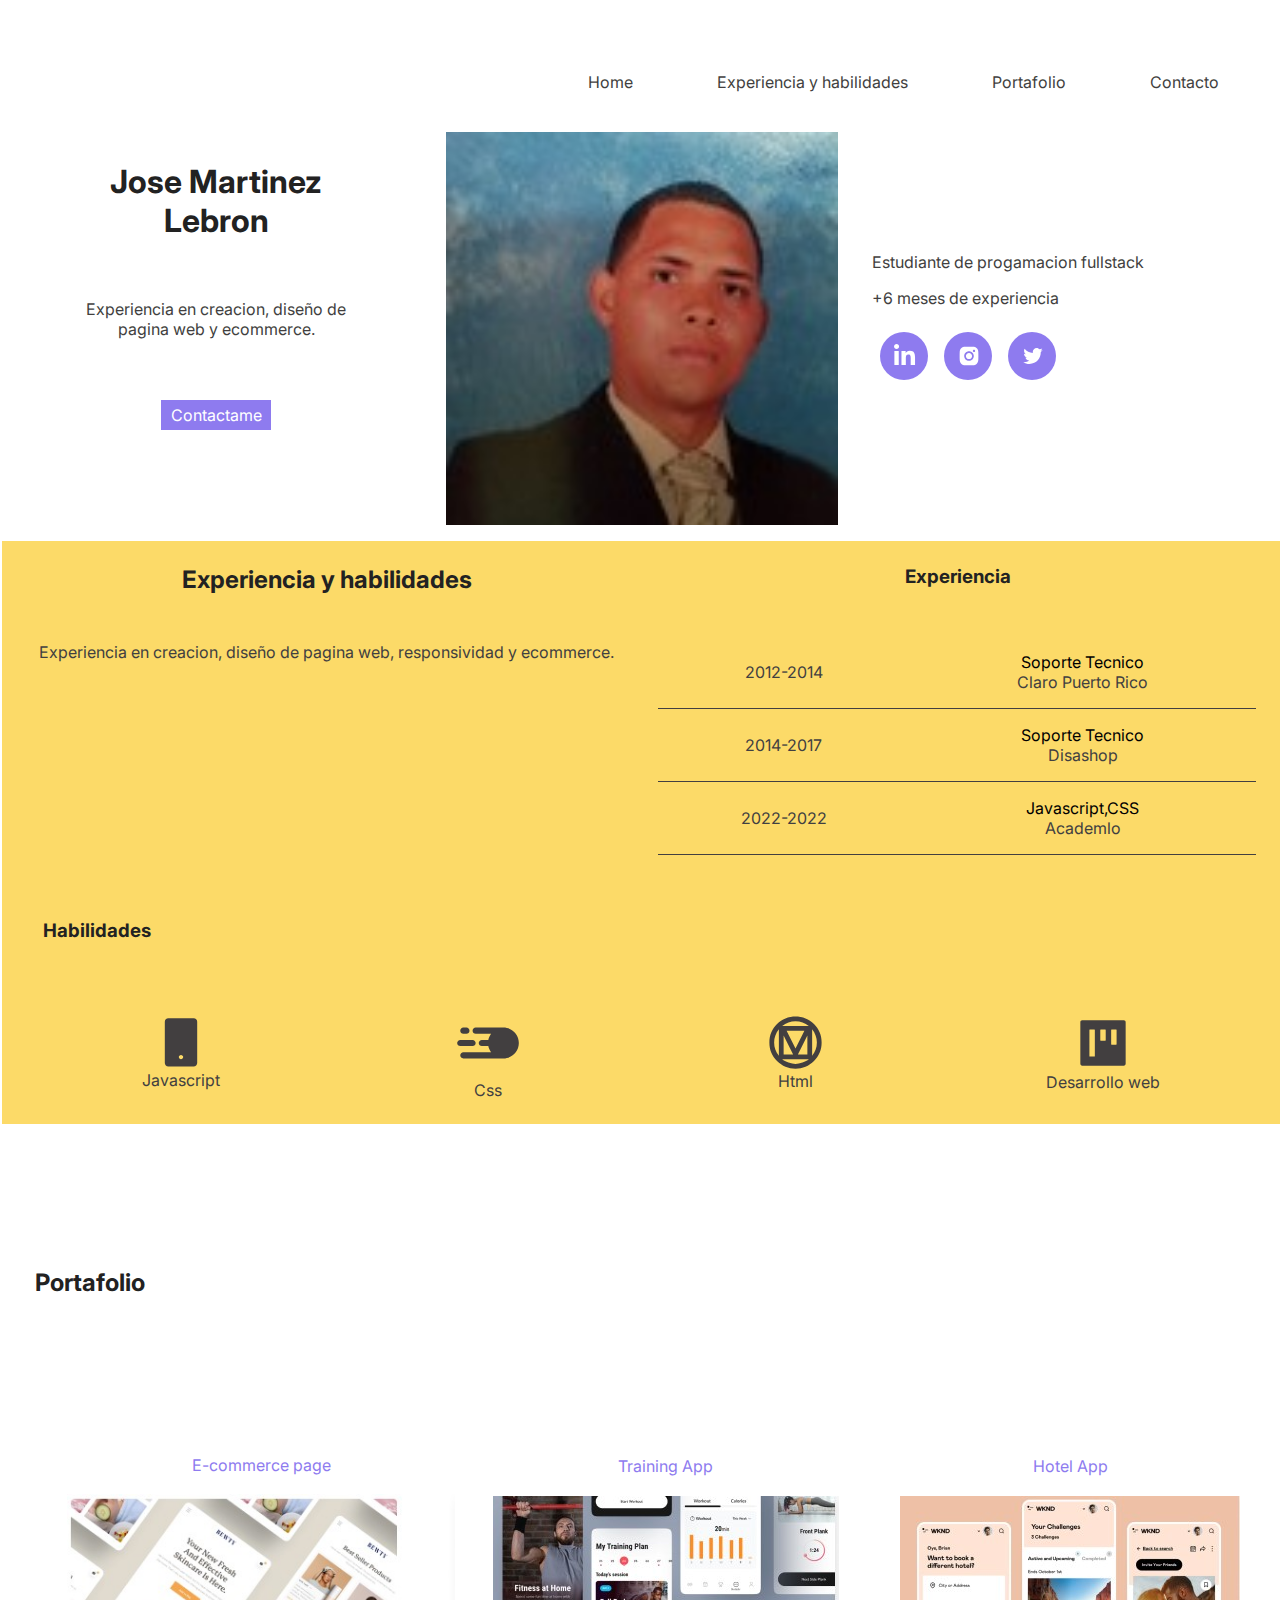
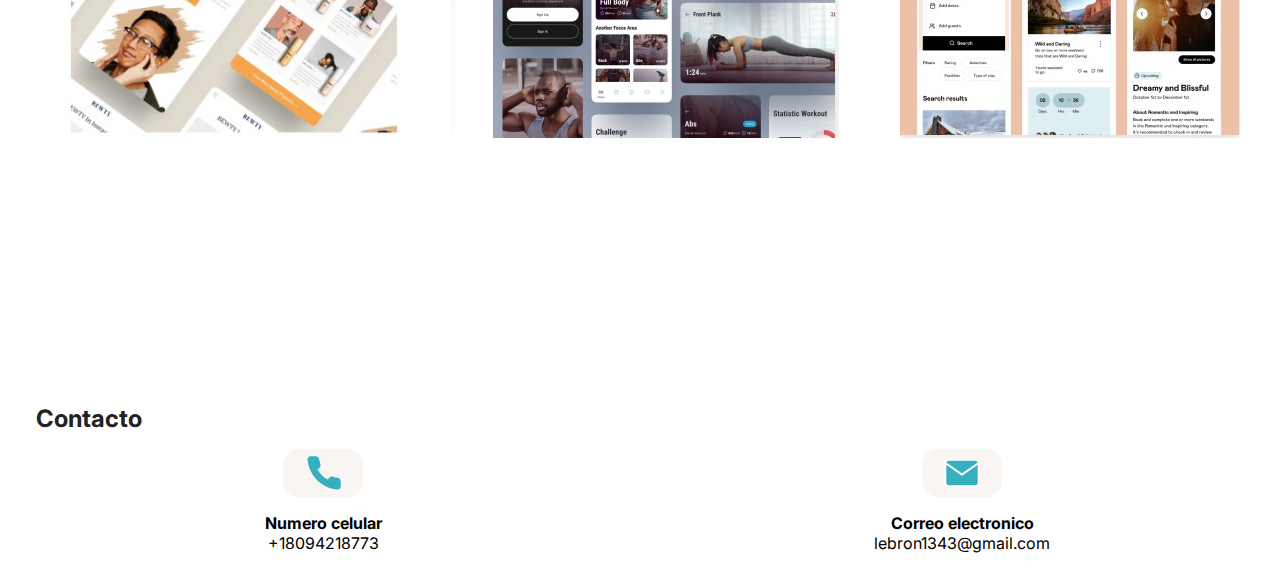
<file: index.html>
<!DOCTYPE html>
<html lang="en">
<head>
    <meta charset="UTF-8">
    <meta http-equiv="X-UA-Compatible" content="IE=edge">
    <meta name="viewport" content="width=device-width, initial-scale=1.0">
    <title>Document</title>
    <link rel="preconnect" href="https://fonts.googleapis.com">
    <link rel="preconnect" href="https://fonts.gstatic.com" crossorigin>
    <link href="https://fonts.googleapis.com/css2?family=Inter:wght@400;600&display=swap" rel="stylesheet">
    <link rel="stylesheet" href="./style/style.css">
    <link rel="stylesheet" href="./style/layout.css">
    
</head>
<body>
<div class="row">

    <nav>
        <button onclick="toggleMenu()">
            <img src="./image/menu 1.svg" alt="">
        </button>
        <ul class="hidden " id="ul-nav">
            <li>
                <a  href="#Home-id">Home</a> 
            </li>
            <li>
                <a  href="#Experiencia-id">Experiencia y habilidades</a> 
            </li>
            <li>
                <a  href="#Portafolio-id">Portafolio</a>
            </li>
            <li>
                <a  href="#Contacto-id">Contacto</a>
            </li>
        </ul>
    </nav>
   
    <div class="row col-md col-md-12 " id="Home-id">
        <div class="design col-md-3 col-sm-flex">
            <h1 class="col-xs design-sm">
                Jose Martinez Lebron
            </h1>
            
            <p class="col-xs lorem design-sm">
                Experiencia en creacion, diseño de pagina web y ecommerce.
            </p>
            <a class=" a-contacto col-xs contacto-design1 contacto-design-2-xs" href="#Contacto-id">  
                Contactame
            </a>
        </div>
        <div class="row col-md-3 col-sm">
            
            <img class="image-design" src="./image/jose.jpg" alt="" srcset="">
            
        </div>
        <div class="col-md-3 col-sm col-xs">
            <div class=" ">
                <p class="lorem p-design design-2">Estudiante de progamacion fullstack</p>
                <p class="p-design design-2 lorem">+6 meses de experiencia</p>
                <div class="list-design design-2 list-design2 list-design-xs">
                    <div class="list-design2 back-list img-design-xs ">
                        <img class="image-list-design image-design-md" src="./image/cib_linkedin-in.svg" alt="Linkein" srcset="">
                    </div>
                    <div class="list-design2 back-list img-design-xs">
                        <img src="./image/ant-design_instagram-filled.svg" alt="Instagram" srcset="">
                    </div>
                    <div class="list-design2 back-list img-design-xs">
                        <img src="./image/ant-design_twitter-outlined.svg" alt="Twitter" srcset="">
                    </div>
                </div>
                <div class="contacto-design2 ">
                    <!-- <img src="./image/Contacto-1.jpg" alt=""> -->
                    <a class="a-contacto col-xs link-contacto contacto-design-2-xs" href="#Contacto-id">
                        
                        Contactame
                    </a>
                </div>
                
            </div>
        </div>
    </div>
    <div class="row experience col-12" id="Experiencia-id">
        <div class=" experience-div-md div-experience col-md  col-xl-12 experience-color col-sm-grid">
            <div class="col-6 experience-color col-sm-12 col-experience-md col-12  e-md">
                <h2 class="div-experience ">Experiencia y habilidades</h2>
                <p class="lorem div-experience">Experiencia en creacion, diseño de pagina web, responsividad y ecommerce.</p> 
            </div>
            <div class="experience-table-sm col-12 e-md">
                <div class="col-6 col-experience-md col-md-12 col-12 ">
                    <h3 class="div-experience color-tit">Experiencia</h3>
                </div>
                <div class="experience-color col-md-12 col-sm-12 col-12">
                    <table class="table-list experience-color col-md-12 col-sm-12 col-12 experience-table-sm">
                        <tbody class="experience-color">
                            <tr class="experience-color">
                                <td class="lorem experience-color">2012-2014</td>
                                <td>
                                    <p>Soporte Tecnico</p> 
                                    <p class="lorem">Claro Puerto Rico</p> 
                                </td>
                            </tr>
                            <tr >
                                <td class="lorem">2014-2017</td>
                                <td >
                                    <p>Soporte Tecnico</p>
                                    <p class="lorem">Disashop</p>
                                </td>
                            </tr>
                            <tr>
                                <td class="lorem">2022-2022</td>
                                <td>
                                    <p>Javascript,CSS</p>
                                    <p class="lorem">Academlo</p>
                                </td>
                            </tr>
                        </tbody>
                    </table>
                </div>
            </div>
            

        </div>
        <div class="div-experience col-xs color-tit col-12 col-md-habilidades " >
            <h3 class="col-12">Habilidades</h3>
        </div>
        <div class="habilidades-container lorem div-habilidades col-sm col-md col-md-12 col-sm-12">
            <div class="habilidades-content habilidades-content-md col-6">
                <img src="./image/ant-design_mobile-filled.svg" alt="Mobile"> 
                <p>Javascript</p>
            </div>
            <div class="habilidades-content habilidades-content-md col-6">
                <img src="./image/mdi_motion.svg" alt="Motion"> 
                <p>Css</p>
            </div>
            <div class="habilidades-content habilidades-content-md col-6">
                <img src="./image/mdi_material-design.svg" alt="Material design"> 
                <p>Html</p>
            </div>
            <div class="habilidades-content habilidades-content-md col-6">
                <img src="./image/ant-design_project-filled.svg" alt="Design project"> 
                <p>Desarrollo web</p>
            </div>
        </div>
         
    </div>
    <div class="row portafolio col-12 " id="Portafolio-id">
        <div class="portafolio col-12 col-xs portafolio-header">
            <h2>Portafolio</h2>
        </div>
        <div class="col-md portafolio-header col-sm-grid col-md">
            <div class="portafolio col-12 portafolio-content col-md-4">
                <p >E-commerce page</p>
                <img src="./image/beauty.jpg" alt="beauty app"></div>
            <div class="portafolio col-12 portafolio-content col-md-4">
                <p>Training App</p>
                <img src="./image/training.jpg" alt="training app">
            </div>
            <div class="portafolio col-12 portafolio-content col-md-4">
                <p>Hotel App</p>
                <img src="./image/hotel.jpg" alt="Hotel App">
            </div>
        </div>
        
        
    </div>
    <div class="row col-12" id="Contacto-id">
        <div class="col-12 contact-header">
            <h2>
                Contacto
            </h2>
        </div>
    </div>
    <div class="row col-12">
        <div class="col-12 col-xs-6">
            <div class="contact-content-left">
                <div class="contact-card">
                    <div class="contact-image">
                        <img src="./image/phone 3.svg" alt="Telefono">
                    </div>
                    <p><strong>Numero celular</strong> </p>
                    <p>+18094218773</p>
                </div>
            </div>
        </div>
        <div class="col-12 col-xs-6">
            <div class="contact-content-right">
                <div class="contact-card">
                    <div class="contact-image">
                        <img src="./image/mail 3.svg" alt="">
                    </div>
                    <p><strong>Correo electronico</strong> </p>
                    <p>lebron1343@gmail.com</p>
                </div>
            </div>
        </div>
    </div>
  
</div>
<script src="./script.js"></script>
</body>
</html>
</file>
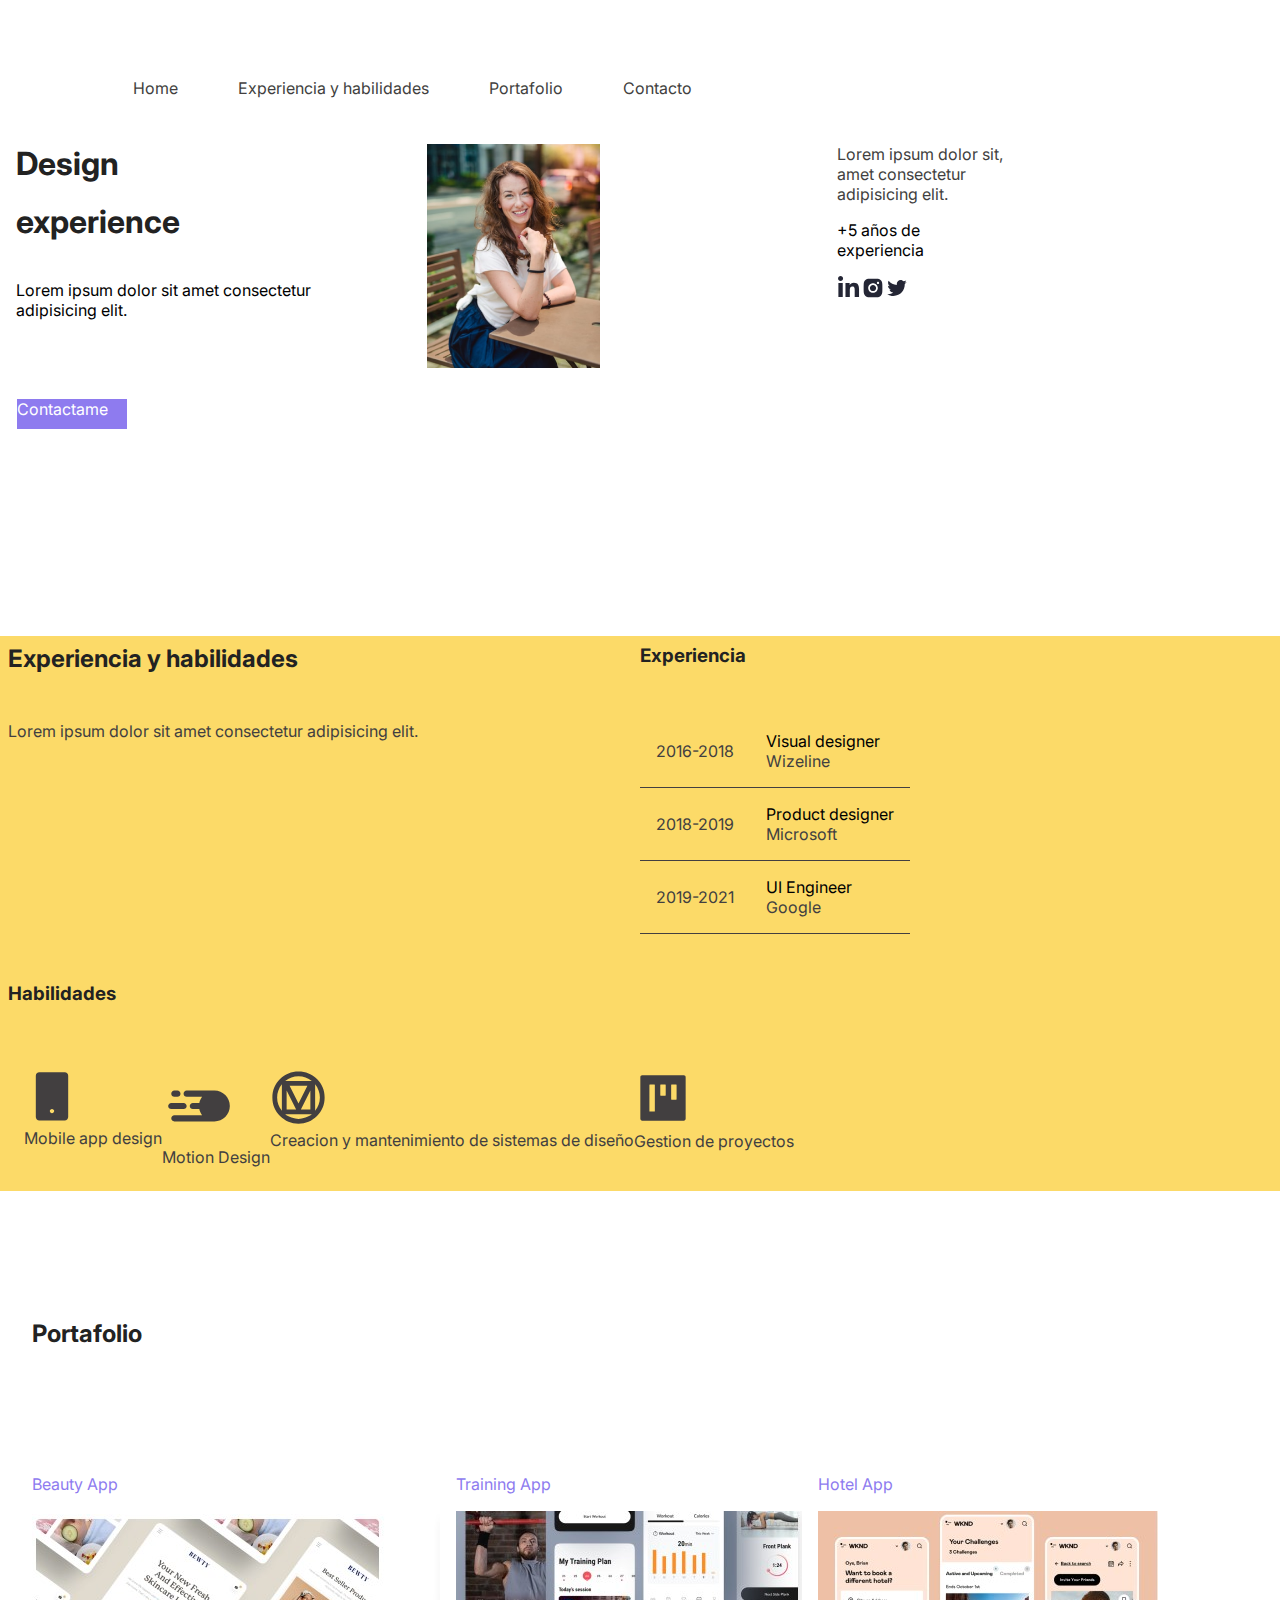
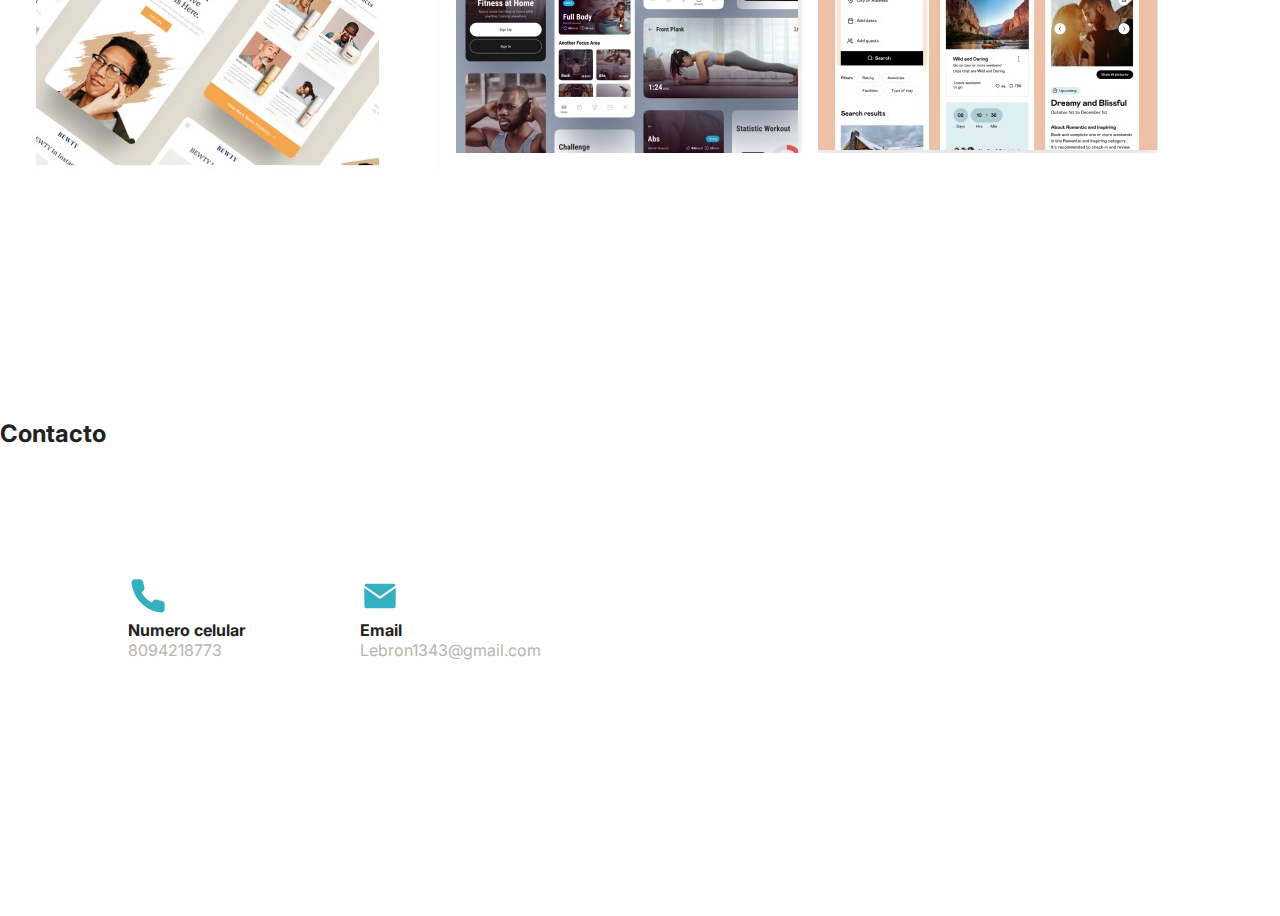
<file: Portafolio Jose/index.html>
<!DOCTYPE html>
<html lang="en">
<head>
    <meta charset="UTF-8">
    <meta http-equiv="X-UA-Compatible" content="IE=edge">
    <meta name="viewport" content="width=device-width, initial-scale=1.0">
    <title>Document</title>
    <link rel="preconnect" href="https://fonts.googleapis.com">
    <link rel="preconnect" href="https://fonts.gstatic.com" crossorigin>
    <link href="https://fonts.googleapis.com/css2?family=Inter:wght@400;600&display=swap" rel="stylesheet">
    <link rel="stylesheet" href="./style/style.css">
    <link rel="stylesheet" href="./style/layout.css">
    
</head>
<body>
<div class="row">

    <header>
        <a href="#" class="logo">JM</a>
        <input class="side-menu" type="checkbox"  id="side-menu">
        <label class="hamb" for="side-menu"><span class="hamb-line"></span></label>
        <nav class="nav">
            <ul class="menu">
                <li><a  href="#Home-id">Home</a></li>
                <li><a  href="#Experiencia-id">Experiencia y habilidades</a></li>
                <li><a  href="#Portafolio-id">Portafolio</a></li>
                <li><a  href="#Contacto-id">Contacto</a></li>
            </ul>
        </nav>
    </header>
    <div class="row col-md" id="Home-id">
        <div class="design col-md-3 ">
            <h1 class="col-xs">Design </h1>
            <h1 class="col-xs ">experience</h1>
            <p class="col-xs lorem"></p>Lorem ipsum dolor sit amet consectetur adipisicing elit.</p><br>
            <a class="a-contacto col-xs contacto-design1" href="#Contacto-id">  Contactame</a>
        </div>
        <div class="row col-md-3">
            <div class="col-sm ">
                <img class="" src="./image/Rectangle 26.png" alt="" srcset="">
            </div>
        </div>
        <div class="col-md-3">
            <div class="col-sm ">
                <p class="lorem p-design design-2">Lorem ipsum dolor sit, amet consectetur adipisicing elit.</p>
                <p class="p-design design-2">+5 años de experiencia</p>
                <ul class="list-design design-2 list-design2">
                    <li class="list-design2">
                        <img src="./image/cib_linkedin-in.svg" alt="Linkein" srcset="">
                    </li>
                    <li class="list-design2">
                        <img src="./image/ant-design_instagram-filled.svg" alt="Instagram" srcset="">
                    </li>
                    <li class="list-design2">
                        <img src="./image/ant-design_twitter-outlined.svg" alt="Twitter" srcset="">
                    </li>
                </ul> 
                <div class="contacto-design2">
                    <a class="a-contacto col-xs contacto-design2" href="#Contacto-id">  Contactame</a>
                </div>
                
            </div>
        </div>
    </div>
    <div class="row experience" id="Experiencia-id">
        <div class="div-experience col-md col-xl col-xl-12">
            <div class="col-6 ">
                <h2 class="div-experience">Experiencia y habilidades</h2>
                <p class="lorem div-experience">Lorem ipsum dolor sit amet consectetur adipisicing elit.</p> 
            </div>
            <div class="">
                <div class="col-6">
                    <h3 class="div-experience color-tit">Experiencia</h3>
                </div>
                <div >
                    <table class="table-list">
                        <tbody>
                            <tr >
                                <td class="lorem">2016-2018</td>
                                <td>
                                    <p>Visual designer</p> 
                                    <p class="lorem">Wizeline</p> 
                                </td>
                            </tr>
                            <tr >
                                <td class="lorem">2018-2019</td>
                                <td >
                                    <p>Product designer</p>
                                    <p class="lorem">Microsoft</p>
                                </td>
                            </tr>
                            <tr>
                                <td class="lorem">2019-2021</td>
                                <td>
                                    <p>UI Engineer</p>
                                    <p class="lorem">Google</p>
                                </td>
                            </tr>
                        </tbody>
                    </table>
                </div>
            </div>
            

        </div>
        <div class="div-experience col-xs color-tit" >
            <h3>Habilidades</h3>
        </div>
        <div class="lorem div-habilidades col-sm">
            <div >
                <img src="./image/ant-design_mobile-filled.svg" alt="Mobile"> 
                <p>Mobile app design</p>
            </div>
            <div>
                <img src="./image/mdi_motion.svg" alt="Motion"> 
                <p>Motion Design</p>
            </div>
            <div>
                <img src="./image/mdi_material-design.svg" alt="Material design"> 
                <p>Creacion y mantenimiento de sistemas de diseño</p>
            </div>
            <div>
                <img src="./image/ant-design_project-filled.svg" alt="Design project"> 
                <p>Gestion de proyectos</p>
            </div>
        </div>
         
    </div>
    <div class="row portafolio " id="Portafolio-id">
        <div class="portafolio col-xs">
            <h2>Portafolio</h2>
        </div>
        <div class="col-md">
            <div class="portafolio">
                <p >Beauty App</p>
                <img src="./image/beauty.jpg" alt="beauty app"></div>
            <div class="portafolio">
                <p>Training App</p>
                <img src="./image/training.jpg" alt="training app">
            </div>
            <div class="portafolio">
                <p>Hotel App</p>
                <img src="./image/hotel.jpg" alt="Hotel App">
            </div>
        </div>
        
        
    </div>
    <div class=" row col-xs col-md " id="Contacto-id">
        <div class="col-xs">
            <h2>Contacto</h2>
        </div>
        <div class="col-xs contacto-cl col-xl-12">
            <div class=" ">
                <img src="./image/phone 3.svg" alt="Telefono">
                <p class="contacto-first">
                    <strong>
                        Numero celular
                    </strong>
                </p>
                <p class="contacto-second">
                    8094218773
                </p>
            </div>
            <div class="contacto-cl">
                <img src="./image/mail 3.svg" alt="Email">
                <p class="contacto-first">
                    <strong>
                        Email
                    </strong>
                </p>
                <p class="contacto-second">
                    Lebron1343@gmail.com
                </p>
            </div>
        </div>
        
        

    </div>
</div>
</body>
</html>
</file>
<file: style/style.css>
*{
    margin: 0;
    padding: 0;
    padding-left: 0.05rem;
    box-sizing: border-box;
    font-family: 'Inter', sans-serif;
    max-width: 100%;
    
}

body{
  margin-top: 3rem;
  font-size: 1em;
  
}

.row{
    display: flex;
    flex-wrap: wrap;
   
}

a{
    text-decoration: none;
    color: #222222;
}
.hidden{
    display: none;
}
nav{
    text-align: right;
    padding: 1rem 3rem;
    /* background-color: #423f40; */
    position: relative;
    width: 99%;
}
nav ul{
    list-style: none;
    text-align: center;
    position: absolute;
    background-color: #8e7bef;
    left: 0;
    right: 0;
    top: 100%;
    margin: 0;
    z-index: 999;
   padding: 1rem;
}
nav ul li{
    padding: 0.5rem 0;
}
nav a{
    color: white;
    padding: 0.5rem 0;
}
nav button{
    border: 0;
    background-color: transparent;
}
.design{
    
   justify-content: space-between;
   margin-bottom: 5%;
}
.a-contacto{
    border: 1px solid white;
    background-color: #8e7bef;
    height: 30%;
    color: white;

}
.contacto-design-2-xs{
    justify-content: center;
    width: 100%;
    align-items: center;
}
.lorem{
    color: #423f40;
}
.color-tit{
    color: #222222;
}
.experience{
    background-color: #FCDA68;
    margin-bottom: 10%;
    padding: 0.5rem;
}
.experience-color{
    background-color: #FCDA68;
}
.back-list{
    background-color: #8e7bef;
    border-radius: 50%;
    margin: 0.5rem;
    width: 15%;
    height: 3rem;
    justify-content: center
}
.link-contacto{
    height: 2rem;
    justify-content: center;
}
tr, td{
    padding: 1rem;
}
.table-list{
    border-collapse: collapse;
    
}
td{
    border-bottom: 1px solid #423f40;

}
.div-experience{
    margin-bottom: 1rem;
    background-color: #FCDA68;
}
h1, h2{
    color: #222222;
}
.portafolio{
    margin-bottom: 10%;
}
#Portafolio-id p{
    margin-bottom: 5%;
    color: #8e7bef;
}
.portafolio-content{
    max-width: 100%;
    display: flex;
    flex-direction: column;
    align-items: center;
}
.contact-header{
    text-align: center;
}
.contact-content-left{
    display: flex;
    justify-content: center;
}
.contact-content-right{
    display: flex;
    justify-content: center;  
}
.contact-card{
    text-align: center;
    width: 100%;

}

.contact-image{
    background-color: #f9f5f2;
    border-radius: 1rem;
    width: 5rem;
    height: 3rem;
    margin: auto;
    display: flex;
    justify-content: center;
    align-items: center;
    margin-bottom: 1rem;
}
.habilidades-container{
    width: 100%;
    align-content: center;
    display: flex;
    flex-direction: row;
    align-items: center;
    align-content: center;
    flex-wrap: inherit;
}
.experience-aling{
    text-align: center;
}
</file>
<file: style/layout.css>
.col-1 {width: 8.33%;}
.col-2 {width: 16.66%;}
.col-3 {width: 25%;}
.col-4 {width: 33.33%;}
.col-5 {width: 41.66%;}
.col-6 {width: 50%;}
.col-7 {width: 58.33%;}
.col-8 {width: 66.66%;}
.col-9 {width: 75%;}
.col-10 {width: 83.33%;}
.col-11 {width: 91.66%;}
.col-12 {width: 100%;}




@media (min-width: 0px) {
    .col-xs{
         width: 100%;
        display: flex;
    }
    .col-xs-6{
        width: 50%;
        padding: 1rem;
        box-sizing: border-box;
    }
    .a-contacto{
        width: 100%;
    }
    .contacto-design1{
        display: none;
    }
    .contacto-design2{
        display: flex;
        justify-content: center;
        width: 100%;
        height: 80%;
    }
    .link-contacto{
        height: 2rem;
        justify-content: center;
    }
    .list-design-xs{
        display: flex;
        text-align: center;
        
    }
    .img-design-xs{
        width: 3rem;
        text-align: center;
        padding-top: 0.75rem;
    }
    
    .portafolio-header{
        display: flex;
        text-align: start;
        flex-direction: column;
        padding: 1rem;
    }
}
@media (min-width: 0px){
    .col-sm{
        width: 50%;
        display: flex; 
        flex-direction: column;
        padding: 1rem;  
    }
    .col-sm-12{
        width: 100%;
        flex-direction: row;
    }
    .col-sm-6{
        width: 50%;
        padding: 1rem;
        box-sizing: border-box;
    }
    .col-sm-grid{
        display: flex;
        width: 100%;
        justify-content: center;
        flex-direction: column;
        align-items: center;
    }
    .col-sm-flex{
        display: flex;
        width: 100%;
        justify-content: center;
        flex-direction: column;
        /* align-items: center; */
    }
    .design-2{
        margin-bottom: 1rem;
    }
    .design-sm{
        width: 75%;
    }
    .list-design2{
        display: flex;
        flex-direction: row;
        /* padding: 1rem; */
        text-align: center;
        align-items: baseline;
      }
    
    .design{
        padding: 1rem;
    }
    .div-habilidades{
        display: flex;
        flex-wrap: wrap;
        padding: 1rem;
    }
   .habilidades-content{
       width: 50%;
       display: flex;
        flex-direction: column;
        justify-content: center;
        align-items: center;
   }
   .experience-table-sm{
    width: 100%;
    /* display: flex; */
    flex-direction: column;
    align-items: center;
  }
   
   .image-design{
       width: 100%;
   }
   .contacto-design2{
    display: flex;
    justify-content: center;
    width: 100%;
    height: 15%;
   }
   .link-contacto{
       text-align: center;
   }
   .contacto-last{
       width: 50%;
   }
   .contacto-sm-pad{
       padding-top: 1rem;
   }
   .contact-content-left{
       display: flex;
       justify-content: flex-end;
   }
   .contact-content-right{
       display: flex;
       justify-content: flex-start;
   }
}
    

@media (min-width: 768px){
    
    
    .col-md{
        display: flex;
        flex-wrap: wrap;
    }
    .col-md-12{
        width: 100%;
    }
    .col-md-3{
        width: 33.33%;
        display: flex;
        flex-direction: column;
        justify-content: center;
        
    }
    .portafolio-header{
        display: flex;
        text-align: start;
        padding-left: 2rem;
        flex-direction: row;
    }
    .contact-header{
        display: flex;
        text-align: start;
        padding-left: 2rem;
    }
    .col-md-6{
        display: flex;
        width: 50%;    
    }
    .col-md-12{
        width: 100%;
        flex-direction: row;
    }
    .contacto-design2{
        display: none;
    }
    .a-contacto{
        width: 7rem;
        height: 2rem;
        text-align: center;
    }
    .contacto-design1{
        display: flex;
    }
    #ul-nav li{
        display: inline-block;
        margin-left: 1rem;
    }
    #ul-nav{
        display: block;
        text-align: right;
        background-color: transparent;
        position: static;
        padding: 0;
    }
    nav button{
        display: none;
    }
    nav a{
        color: #423f40;
    }
 
   
    .image-design{
        width: 100%;
    }
    .design{
        justify-content: space-around;
        align-items: center;
        text-align: center;

    }
    .habilidades-content-md{
        width: 25%;
        flex-direction: column;
        text-align: center;
    }
    .img-design-md{
        width: 1rem;
    }
    .col-md-4{
        width: 33.33%;
    }
    .col-md-habilidades{
        padding-left: 2rem;
    }
    .col-experience-md{
        text-align: center;
    }
    .e-md{
        width: 50%;
        display: flex;
        flex-direction: column;
        text-align: center;
        padding:  1rem;
    }
    .experience-div-md{
        flex-direction: row;
        align-items: unset;
    }
    
}
@media (min-width: 992px){
    #ul-nav li{
        margin-left: 3rem;
    }
}
@media (min-width: 1200px){
    .col-xl{
        display: flex;
        flex-wrap: wrap;
    }
    .col-xl-12{
        width: 100%;
    }
    .col-xl-6{
        width: 50%;
    }
    .div-experience{
        margin-bottom: 3rem;
    }
    .portafolio{
        padding-left: 1rem;
    }
    .contacto-cl-xl{
        display: flex;
        width: 100%;
        flex-direction: column;
    }
    .card-first-xl{
        padding-left: 20%;
    }
    .card-last-xl{
        padding-right: 30%;
    }
    #ul-nav li{
        margin-left: 5rem;
    }
}
@media (min-width: 1400px){}
</file>
<file: Portafolio Jose/style/style.css>
*{
    margin: 0;
    padding: 0;
    box-sizing: border-box;
    font-family: 'Inter', sans-serif;
}

body{
  margin-top: 3rem;
  font-size: 1em;
}

.row{
    display: flex;
    flex-wrap: wrap;
    margin-bottom: 10%;
}

a{
    text-decoration: none;
    color: #222222;
}

ul{
    list-style: none;
}

.header{
    background-color: black;
    box-shadow: 1px 1px 5px 0px gray;
    position: sticky;
    top: 0;
    width: 100%;
}
.logo{
    display: inline-block;
    color: white;
    font-size: 60px;
    margin-left: 20px;
}

.nav{
    width: 100%;
    height: 100%;
    position: fixed;
    background-color: #222222;
    overflow: hidden;
    text-align: right;
}

.menu a{
    display: block;
    padding: 30px;
    color: white;
    text-align: right;
}

.menu a:hover{
    background-color: gray;
}

.nav{
    max-height: 0;
    transition: max-height .5s ease-out;
    text-align: right;
}

.hamb{
    cursor: pointer;
    float: right;
    padding: 40px 20px;
    position: relative;
    left: 100%;
}

.hamb-line{
    background: #FCDA68;
    display: block;
    height: 2px;
    position: relative;
    width: 24px;
}

.hamb-line::before, .hamb-line::after{
    background: #FCDA68;
    content: '';
    display: block;
    height: 100%;
    position: absolute;
    transition: all .2s ease-out;
    width: 100%;
}

.hamb-line::before{
    top: 5px;
}
.hamb-line::after{
    top: -5px;
}
.side-menu{
    display: none;
    text-align: right;
}
.side-menu:checked ~ nav{
    max-height: 100%;
}
.side-menu:checked ~ .hamb .hamb-line{
    background: transparent;
}
.side-menu:checked ~ .hamb .hamb-line::before{
    transform: rotate(-45deg);
    top: 0;
}
.side-menu:checked ~ .hamb .hamb-line::after{
    transform: rotate(45deg);
    top: 0;
}
.design{
    
   justify-content: space-between;
   margin-bottom: 5%;
}
.a-contacto{
    border: 1px solid white;
    background-color: #8e7bef;
    height: 30%;
    color: white;

}
.lorem{
    color: #423f40;
}
.color-tit{
    color: #222222;
}
.experience{
    background-color: #FCDA68;
    margin-bottom: 10%;
    padding: 0.5rem;
}
.table-list{
    border-collapse: collapse;
    
}
td{
    border-bottom: 1px solid #423f40;

}
.div-experience{
    margin-bottom: 10%;
}
h1, h2{
    color: #222222;
}
.portafolio{
    margin-bottom: 10%;
}
#Portafolio-id p{
    margin-bottom: 5%;
    color: #8e7bef;
}
#Contacto-id h2{
    margin-bottom: 10%;
}
.contacto-cl{
    padding-left: 10%;
}
.contacto-first{
    color: #222222;
}
.contacto-second{
    color: #b9b3ae;
}
tr, td{
    padding: 1rem;
}
</file>
<file: Portafolio Jose/style/layout.css>
.col-1 {width: 8.33%;}
.col-2 {width: 16.66%;}
.col-3 {width: 25%;}
.col-4 {width: 33.33%;}
.col-5 {width: 41.66%;}
.col-6 {width: 50%;}
.col-7 {width: 58.33%;}
.col-8 {width: 66.66%;}
.col-9 {width: 75%;}
.col-10 {width: 83.33%;}
.col-11 {width: 91.66%;}
.col-12 {width: 100%;}




@media (min-width: 0px) {
    .col-xs{
         width: 100%;
        display: flex;
       }
    .a-contacto{
        width: 25%;
    }
    .contacto-design1{
        display: none;
    }
    .contacto-design2{
        display: flex;
        justify-content: center;
    }
}
@media (min-width: 578px){
    .col-sm{
        width: 50%;
        display: flex; 
        flex-direction: column;
        padding: 1rem;  
    }
    
    .contacto-design2{
        display: none;
    }
    .design-2{
        margin-bottom: 1rem;
    }
    .list-design2{
        display: flex;
        flex-direction: row;
        padding: 1rem;
    }
    .design{
        padding: 1rem;
    }
    .div-habilidades{
        display: flex;
        flex-wrap: wrap;
        padding: 1rem;
    }
    .div-habilidades p{
        flex-direction: column;
    }
    
}
@media (min-width: 768px){
    
    
    .col-md{
        display: flex;
        flex-wrap: wrap;
    }
    .col-md-3{
        width: 33.33%;
        display: flex;
        flex-direction: column;
    }
    .col-md-6{
        display: flex;
        width: 50%;    
    }
    .div-habilidades{
        display: flex;
        flex-direction: row;
        width: 100%;
        
    }
    .a-contacto{
        width: 7rem;
        height: 2rem;
        text-align: center;
    }
    .contacto-design1{
        display: flex;
    }
    .nav{
        max-height: none;
        top: 0;
        position: relative;
        float: right;
        width: fit-content;
    }
    .menu li{
        float: left;
    }
    .menu a:hover{
        background-color: transparent;
        color: gray;
    }
    .hamb{
        display: none;
    }
    .menu a{
        background-color: #fff;
        color: #423f40;
    }
    .header{
        display: flex;
        flex-direction: row-reverse;
        position: relative;
        width: 100%;
    }
    .list-design2{
        padding: 0;
    }
}
@media (min-width: 992px){}
@media (min-width: 1200px){
    .col-xl{
        display: flex;
        flex-wrap: wrap;
    }
    .col-xl-12{
        width: 100%;
    }
    .col-xl-6{
        width: 50%;
    }
    .div-experience{
        margin-bottom: 3rem;
    }
    .portafolio{
        padding-left: 1rem;
    }
    .contacto-cl-xl{
        display: flex;
        width: 100%;
        flex-direction: column;
    }
}
@media (min-width: 1400px){}
</file>
